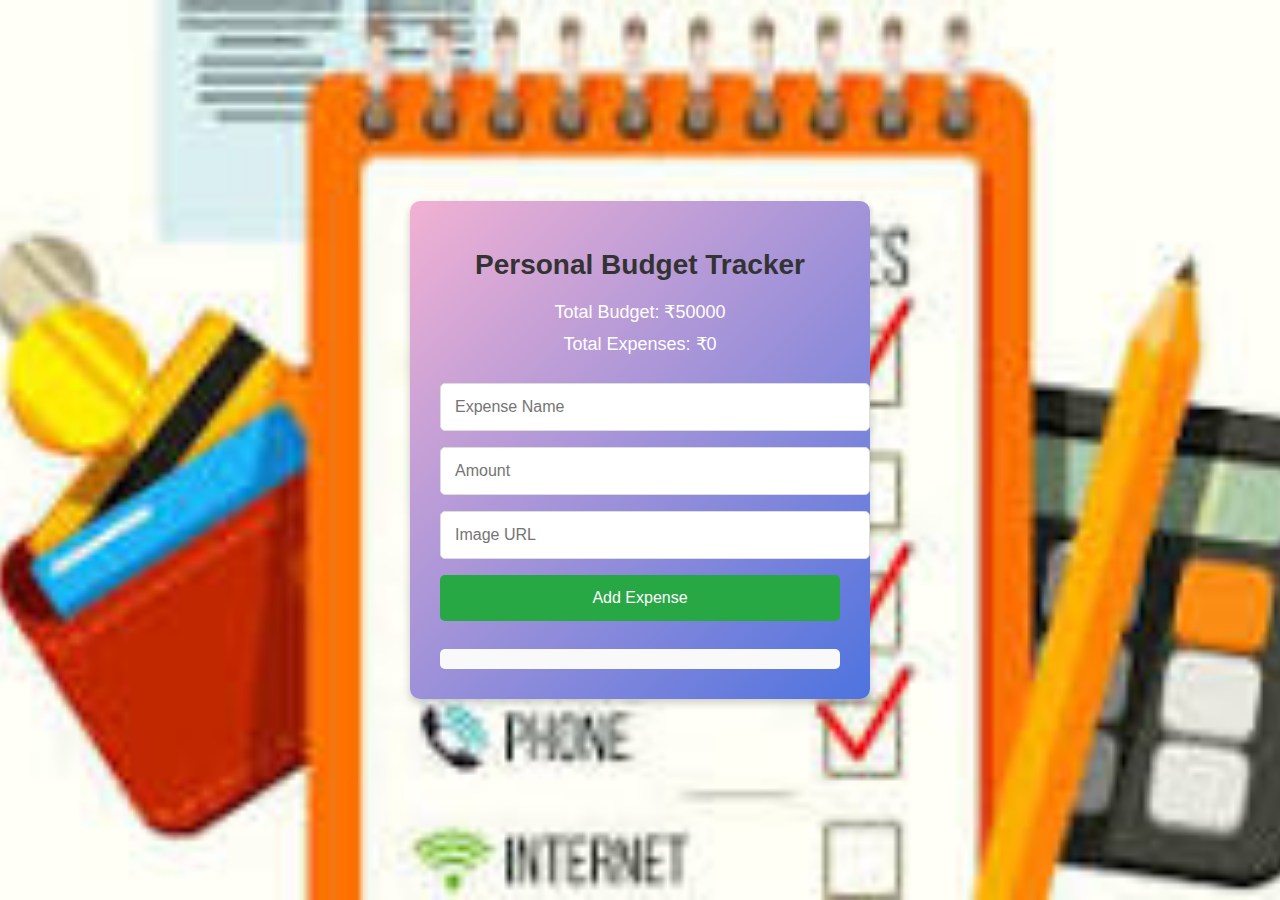
<file: index.html>
<!DOCTYPE html>
<html lang="en">
<head>
    <meta charset="UTF-8">
    <meta name="viewport" content="width=device-width, initial-scale=1.0">
    <title>Personal Budget Tracker</title>
    <link rel="stylesheet" href="style.css">
</head>
<body>

    <div class="container">
        <h1>Personal Budget Tracker</h1>
        
        <div id="expense-summary">
            <p>Total Budget: ₹<span id="budget-amount">50000</span></p>
            <p>Total Expenses: ₹<span id="total-expenses">0</span></p>
            <p id="alert-message" class="alert"></p>
        </div>
        
        <form id="expense-form">
            <input type="text" id="expense-name" placeholder="Expense Name" required>
            <input type="number" id="expense-amount" placeholder="Amount" required>
            <input type="url" id="expense-image" placeholder="Image URL" required>
            <button type="submit">Add Expense</button>
        </form>

        <div id="expenses-list"></div>
    </div>

    <script src="app.js"></script>

</body>
</html>
</file>
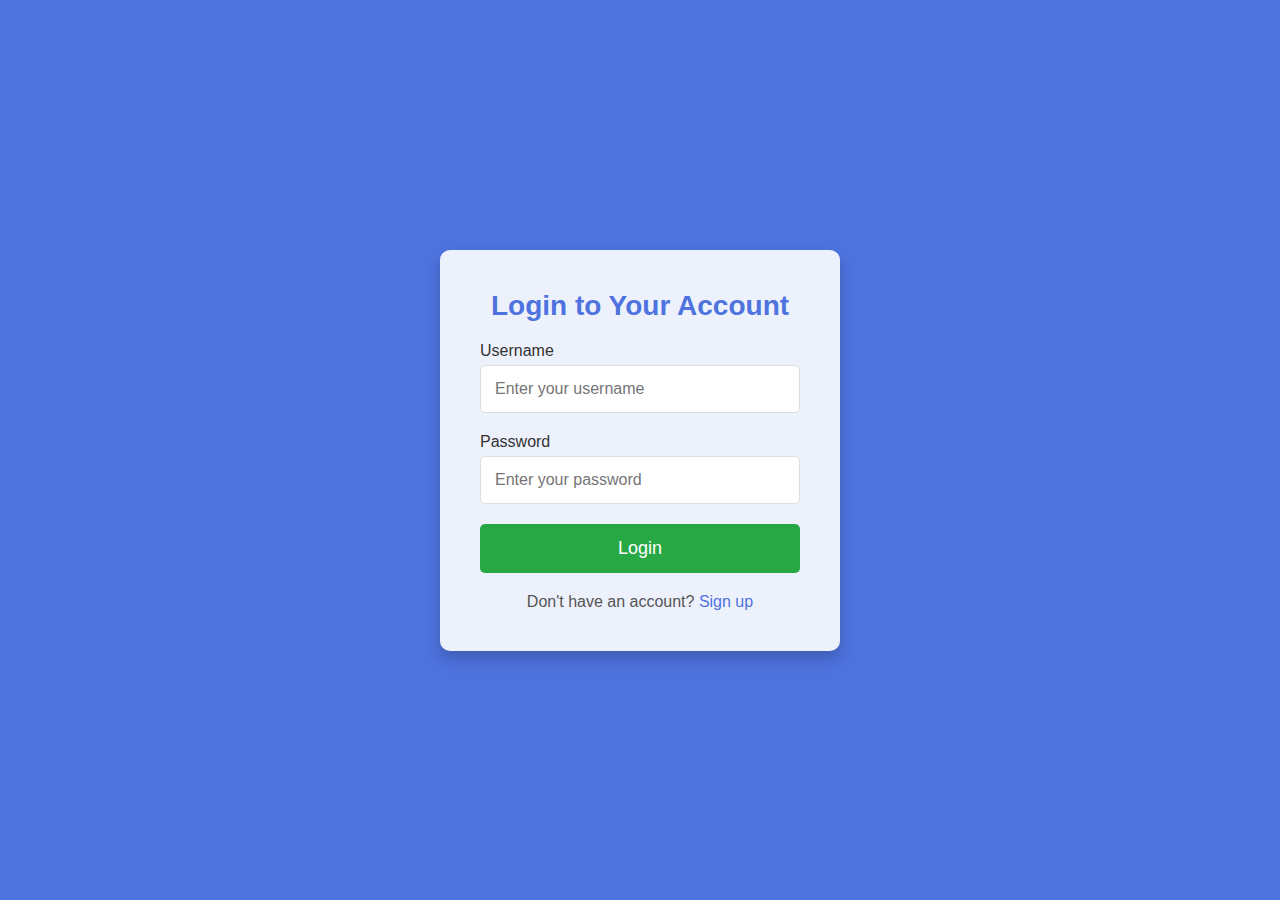
<file: login.html>
<!DOCTYPE html>
<html lang="en">
<head>
    <meta charset="UTF-8">
    <meta name="viewport" content="width=device-width, initial-scale=1.0">
    <title>Login - Personal Budget Tracker</title>
    <link rel="stylesheet" href="login-style.css">
</head>
<body>
    <div class="login-container">
        <h1>Login to Your Account</h1>
        <form id="login-form">
            <div class="input-group">
                <label for="username">Username</label>
                <input type="text" id="username" placeholder="Enter your username" required>
            </div>
            <div class="input-group">
                <label for="password">Password</label>
                <input type="password" id="password" placeholder="Enter your password" required>
            </div>
            <button type="submit">Login</button>
        </form>
        <p class="signup-link">Don't have an account? <a href="signup.html">Sign up</a></p>
    </div>

    <script src="login.js"></script>
</body>
</html>
</file>
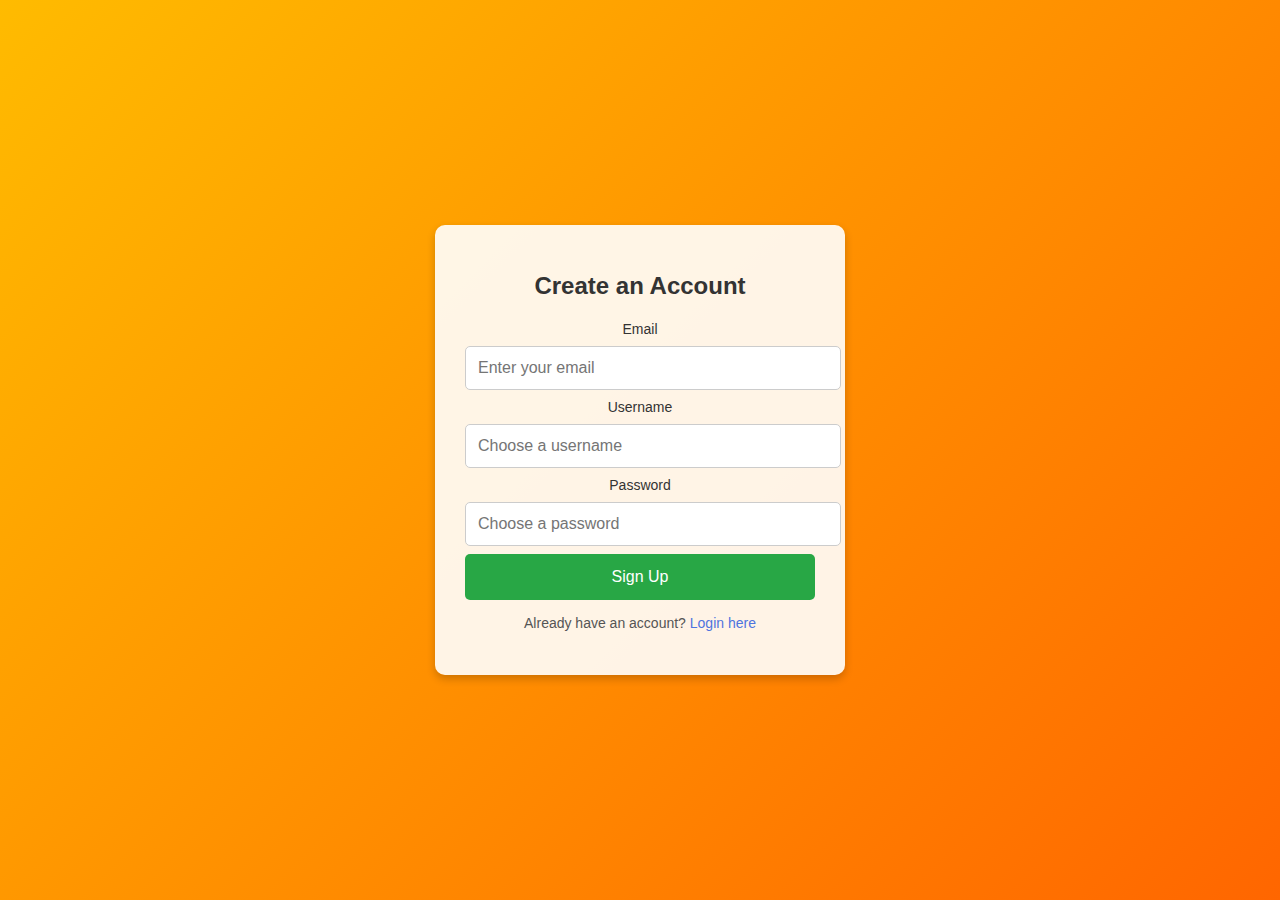
<file: signup.html>
<!DOCTYPE html>
<html lang="en">
<head>
    <meta charset="UTF-8">
    <meta name="viewport" content="width=device-width, initial-scale=1.0">
    <title>Sign Up - Budget Tracker</title>
    <link rel="stylesheet" href="signup-style.css">
</head>
<body>

    <div class="signup-container">
        <h1>Create an Account</h1>
        <form id="signup-form">
            <label for="email">Email</label>
            <input type="email" id="email" placeholder="Enter your email" required>

            <label for="username">Username</label>
            <input type="text" id="username" placeholder="Choose a username" required>

            <label for="password">Password</label>
            <input type="password" id="password" placeholder="Choose a password" required>

            <button type="submit">Sign Up</button>
        </form>
        <p>Already have an account? <a href="login.html">Login here</a></p>
    </div>

    <script src="signup.js"></script>

</body>
</html>
</file>
<file: style.css>
body {
    font-family: 'Arial', sans-serif;
    margin: 0;
    padding: 0;
    height: 100vh;
    background-image: url('download.jpg');
    background-size: cover;
    background-position: center;
    display: flex;
    justify-content: center;
    align-items: center;
    color: #fff;  
    overflow: hidden;  
}


.container {
    background-color: rgba(255, 255, 255, 0.85); 
    border-radius: 10px;
    padding: 30px;
    width: 400px;
    text-align: center;
    box-shadow: 0 4px 8px rgba(0, 0, 0, 0.2);
    animation: fadeIn 1s ease-out;
    background: linear-gradient(135deg, #f2b1d3, #4e73df); 
}

h1 {
    font-size: 28px;
    color: #333;
    margin-bottom: 20px;
    animation: slideInFromLeft 1s ease-out;
}

#expense-summary p {
    font-size: 18px;
    margin: 10px 0;
    animation: fadeIn 1s ease-out;
}


form {
    margin-top: 20px;
    animation: fadeIn 2s ease-out;
}

input, button {
    width: 100%;
    padding: 14px;
    margin: 8px 0;
    font-size: 16px;
    border: 1px solid #ddd;
    border-radius: 5px;
    transition: all 0.3s ease;
}

input:focus, button:hover {
    transform: scale(1.05); 
    border-color: #28a745;
    box-shadow: 0 0 10px rgba(0, 200, 0, 0.5);
}


button {
    background-color: #28a745;
    color: white;
    border: none;
    cursor: pointer;
    transition: background-color 0.3s ease;
}


button:hover {
    background-color: #218838;
}

.alert {
    color: red;
    font-weight: bold;
    animation: shake 0.5s ease;
}

#expenses-list {
    margin-top: 20px;
    text-align: left;
    overflow-y: auto;
    max-height: 300px;
}

.expense-item {
    display: flex;
    justify-content: space-between;
    align-items: center;
    margin: 10px 0;
    background-color: #f4f4f4;
    padding: 10px;
    border-radius: 5px;
    opacity: 0;
    animation: fadeInUp 0.5s ease forwards;
    background-color: #f9f9f9; 
}


.expense-item img {
    width: 50px;
    height: 50px;
    object-fit: cover;
    border-radius: 5px;
    margin-left: 10px;
}

.expense-item p {
    flex: 1;
    margin: 0;
    font-size: 16px;
}

@keyframes fadeIn {
    0% {
        opacity: 0;
    }
    100% {
        opacity: 1;
    }
}

@keyframes fadeInUp {
    0% {
        opacity: 0;
        transform: translateY(20px);
    }
    100% {
        opacity: 1;
        transform: translateY(0);
    }
}

@keyframes slideInFromLeft {
    0% {
        transform: translateX(-100%);
    }
    100% {
        transform: translateX(0);
    }
}

@keyframes shake {
    0% {
        transform: translateX(-5px);
    }
    25% {
        transform: translateX(5px);
    }
    50% {
        transform: translateX(-5px);
    }
    75% {
        transform: translateX(5px);
    }
    100% {
        transform: translateX(0);
    }
}


input:focus, button:hover {
    background-color: #ffe600;  
    color: #333;  
}

.expense-item:nth-child(odd) {
    background: linear-gradient(135deg, #ffbb00, #ff6600);
}

.expense-item:nth-child(even) {
    background: linear-gradient(135deg, #ff6600, #ff0033);
}
#expenses-list {
    margin-top: 20px;
    text-align: left;
    max-height: 300px;  
    overflow-y: auto;   
    padding: 10px;      
    border-radius: 5px; 
    background-color: #f9f9f9;
}
</file>
<file: login-style.css>
* {
    margin: 0;
    padding: 0;
    box-sizing: border-box;
}

body {
    font-family: 'Arial', sans-serif;
    background-color: #4e73df; 
    display: flex;
    justify-content: center;
    align-items: center;
    height: 100vh;
    overflow: hidden;
}

.login-container {
    background-color: rgba(255, 255, 255, 0.9); 
    border-radius: 10px;
    padding: 40px;
    box-shadow: 0 8px 16px rgba(0, 0, 0, 0.2);
    text-align: center;
    width: 100%;
    max-width: 400px;
    animation: fadeInUp 0.5s ease-out;
}

h1 {
    font-size: 28px;
    color: #4e73df; 
    margin-bottom: 20px;
    animation: slideInFromLeft 1s ease-out;
}


.input-group {
    margin-bottom: 20px;
    text-align: left;
}

label {
    font-size: 16px;
    color: #333;
}

input[type="text"],
input[type="password"] {
    width: 100%;
    padding: 14px;
    margin-top: 5px;
    border: 1px solid #ddd;
    border-radius: 5px;
    font-size: 16px;
    transition: all 0.3s ease;
}

input[type="text"]:focus,
input[type="password"]:focus {
    border-color: #28a745; 
    box-shadow: 0 0 10px rgba(0, 200, 0, 0.5);
}

button {
    background-color: #28a745; 
    color: white;
    width: 100%;
    padding: 14px;
    border: none;
    border-radius: 5px;
    font-size: 18px;
    cursor: pointer;
    transition: background-color 0.3s ease;
}

button:hover {
    background-color: #218838; 
}

.signup-link {
    margin-top: 20px;
    font-size: 16px;
    color: #555;
}

.signup-link a {
    color: #4e73df;
    text-decoration: none;
}

.signup-link a:hover {
    text-decoration: underline;
}


@keyframes fadeInUp {
    0% {
        opacity: 0;
        transform: translateY(20px);
    }
    100% {
        opacity: 1;
        transform: translateY(0);
    }
}

@keyframes slideInFromLeft {
    0% {
        transform: translateX(-100%);
    }
    100% {
        transform: translateX(0);
    }
}
</file>
<file: signup-style.css>
body {
    font-family: 'Arial', sans-serif;
    background: linear-gradient(135deg, #ffbb00, #ff6600); /* Orange gradient background */
    display: flex;
    justify-content: center;
    align-items: center;
    height: 100vh;
    margin: 0;
}

.signup-container {
    background-color: rgba(255, 255, 255, 0.9);
    padding: 30px;
    border-radius: 10px;
    box-shadow: 0 4px 8px rgba(0, 0, 0, 0.2);
    text-align: center;
    width: 350px;
    animation: fadeInUp 0.7s ease-out;
}

h1 {
    font-size: 24px;
    color: #333;
    margin-bottom: 20px;
    animation: slideInFromLeft 0.7s ease-out;
}

label {
    font-size: 14px;
    color: #333;
    margin-top: 10px;
    text-align: left;
}

input {
    width: 100%;
    padding: 12px;
    margin: 8px 0;
    font-size: 16px;
    border: 1px solid #ccc;
    border-radius: 5px;
    transition: all 0.3s ease;
}

input:focus {
    border-color: #28a745;
    box-shadow: 0 0 5px rgba(0, 200, 0, 0.5);
}

button {
    width: 100%;
    padding: 14px;
    background-color: #28a745;
    color: white;
    border: none;
    border-radius: 5px;
    font-size: 16px;
    cursor: pointer;
    transition: background-color 0.3s ease;
}

button:hover {
    background-color: #218838;
}

p {
    margin-top: 15px;
    font-size: 14px;
    color: #555;
}

p a {
    color: #4e73df;
    text-decoration: none;
}

p a:hover {
    text-decoration: underline;
}

@keyframes fadeInUp {
    0% {
        opacity: 0;
        transform: translateY(20px);
    }
    100% {
        opacity: 1;
        transform: translateY(0);
    }
}

@keyframes slideInFromLeft {
    0% {
        transform: translateX(-100%);
    }
    100% {
        transform: translateX(0);
    }
}
</file>
